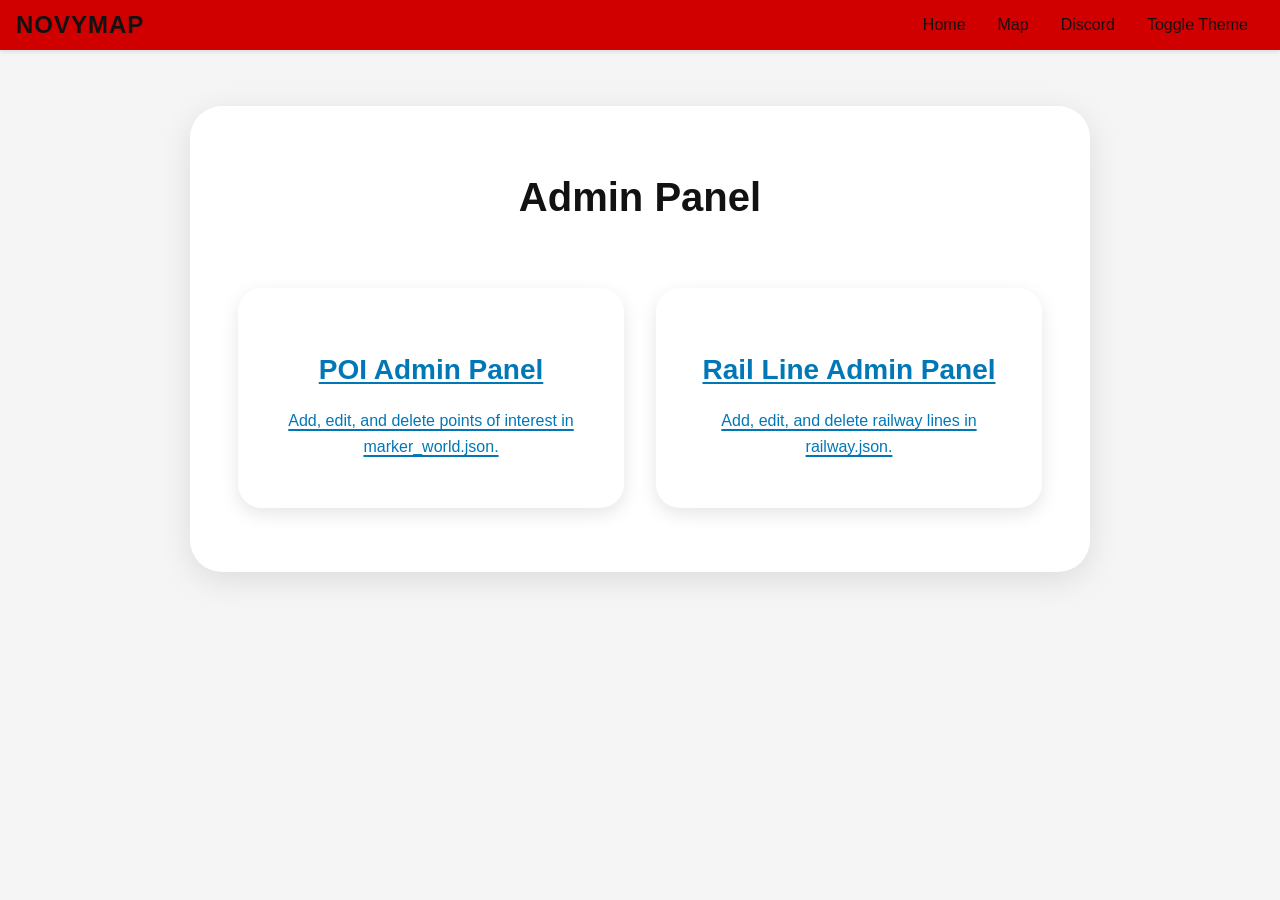
<file: admin/index.html>
<!DOCTYPE html>
<html lang="en">
<head>
    <meta charset="UTF-8">
    <meta name="viewport" content="width=device-width, initial-scale=1.0">
    <title>Admin Panel : Home Page</title>
    <link rel="stylesheet" href="../shared/nav.css">
    <link rel="stylesheet" href="../shared/sitewide.css">
    <link rel="icon" type="image/png" href="../shared/novymap-qvh.png">
</head>
<body>

    <div class="nav">
        <input type="checkbox" id="nav-check">
        <div class="nav-header">
            <div class="nav-title">
                novymap
            </div>
        </div>
        <div class="nav-btn">
            <label for="nav-check">
                <span></span>
                <span></span>
                <span></span>
            </label>
        </div>
        <div class="nav-links">
            <a href="../index.html">Home</a>
            <a href="/map/index.html">Map</a>
            <a href="https://discord.gg/NSdnxsjA8y">Discord</a>
            <a href="javascript:void(0);" onclick="toggleTheme()">Toggle Theme</a>
        </div>
    </div>

    <div class="center">
        <div class="settings-container-top">
            <h1 class="qvhtile">Admin Panel</h1>
            <div class="feature-grid">
                <a href="poi/index.html" class="feature-card">
                    <h3>POI Admin Panel</h3>
                    <p>Add, edit, and delete points of interest in marker_world.json.</p>
                </a>
                <a href="lines/index.html" class="feature-card">
                    <h3>Rail Line Admin Panel</h3>
                    <p>Add, edit, and delete railway lines in railway.json.</p>
                </a>
            </div>
        </div>
    </div>

    <script src="../shared/theme.js"></script>
</body>
</html>
</file>
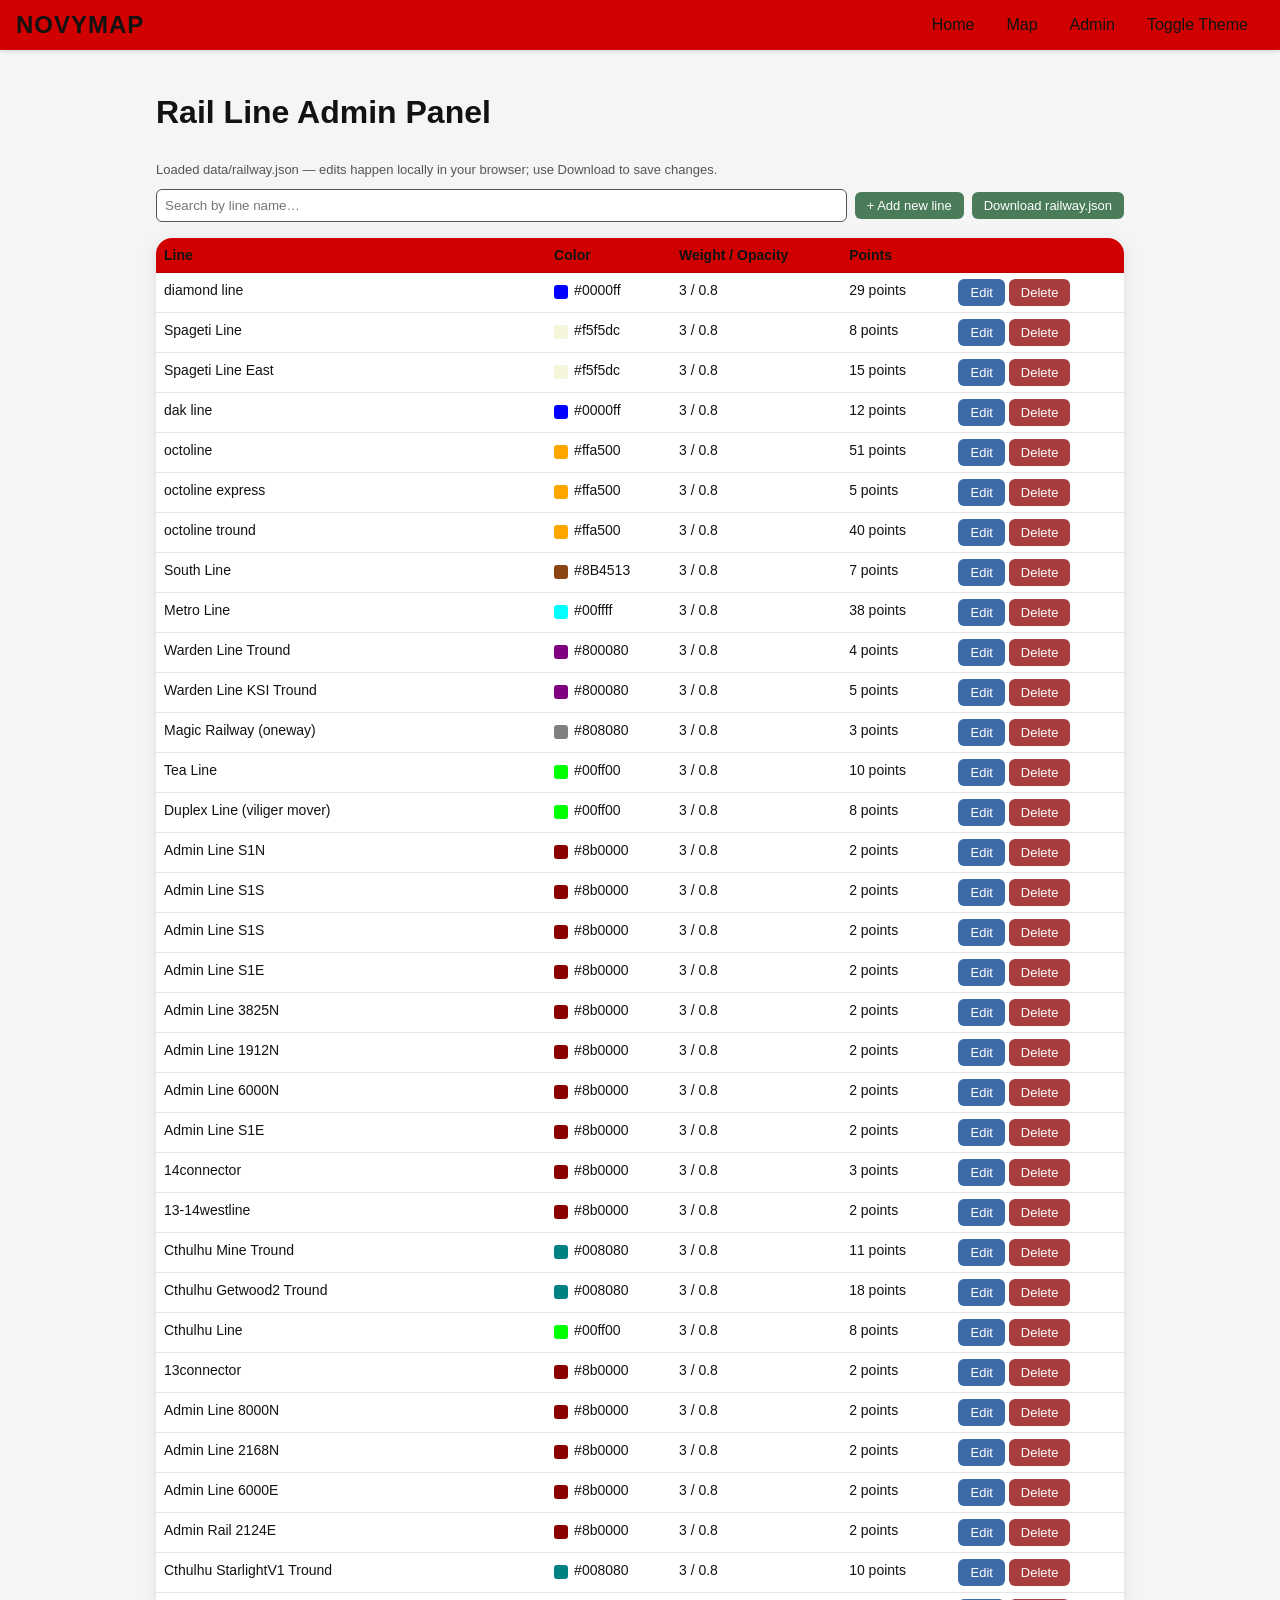
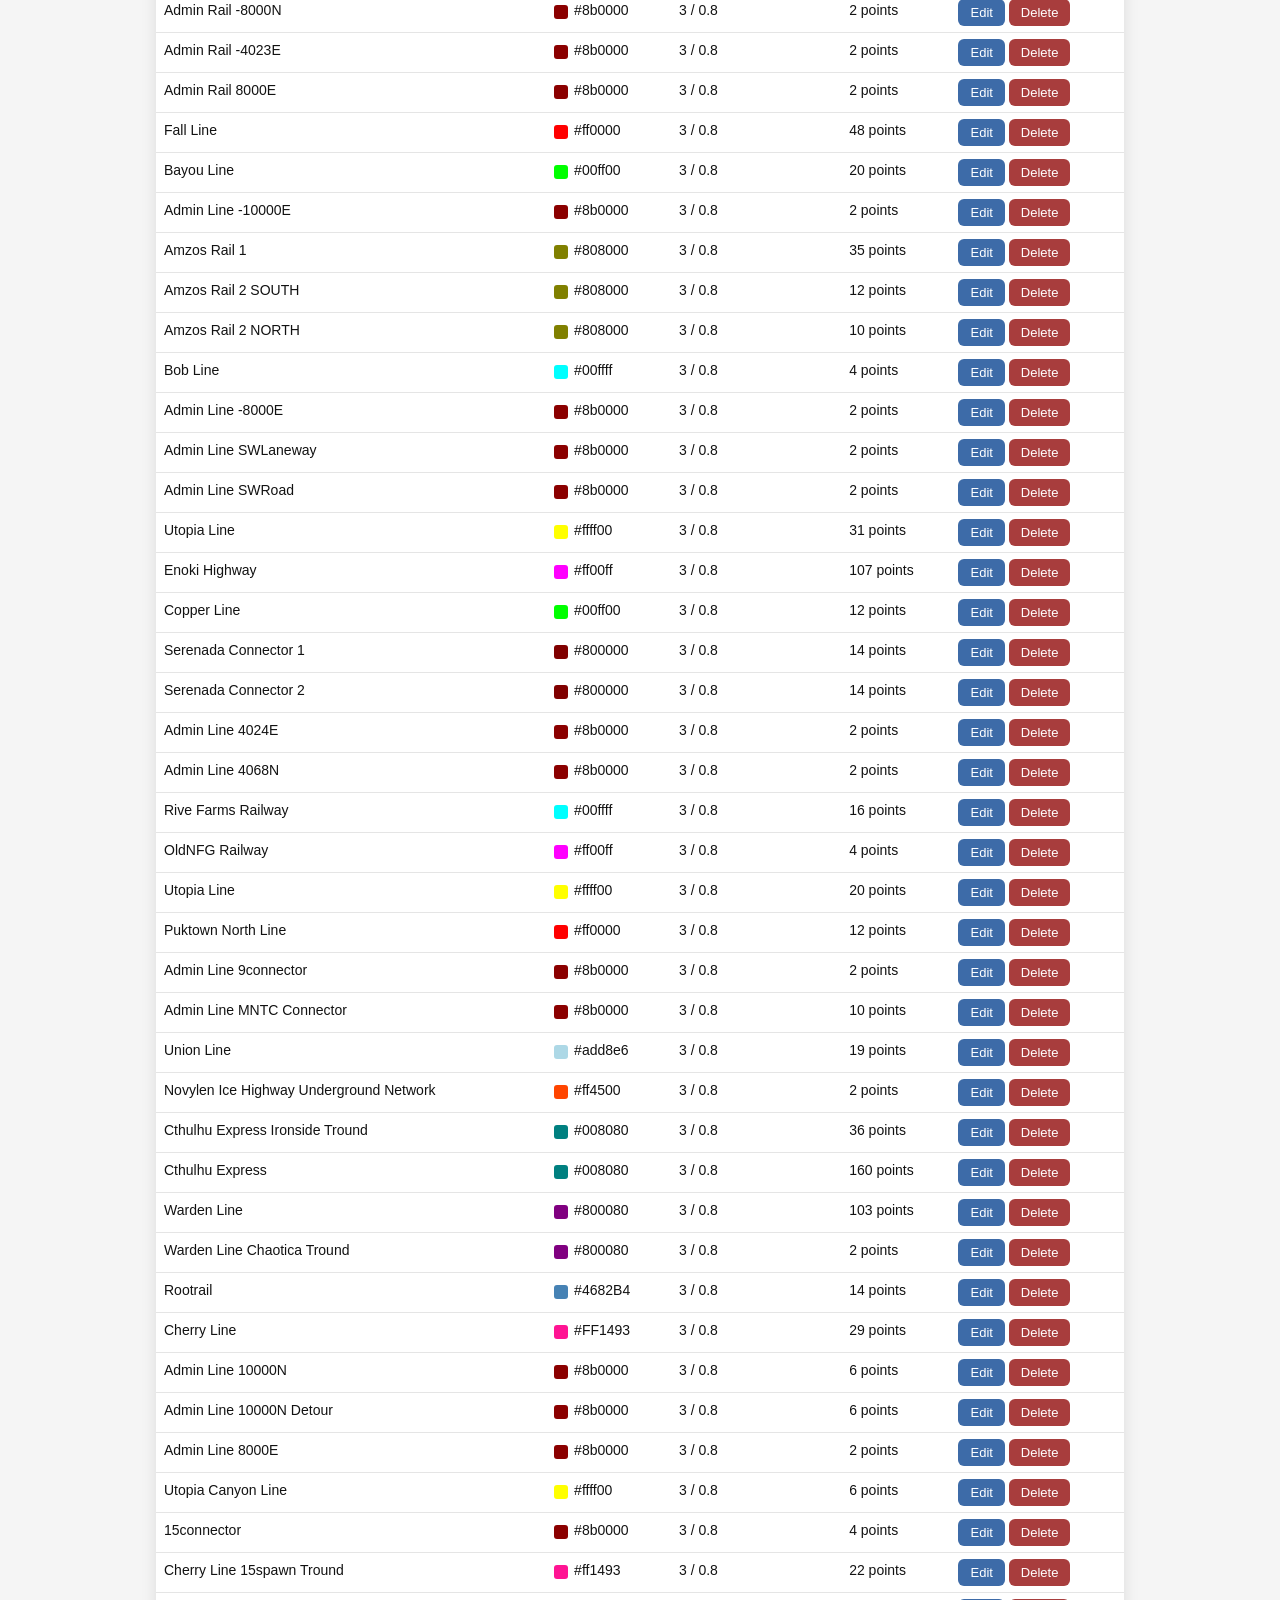
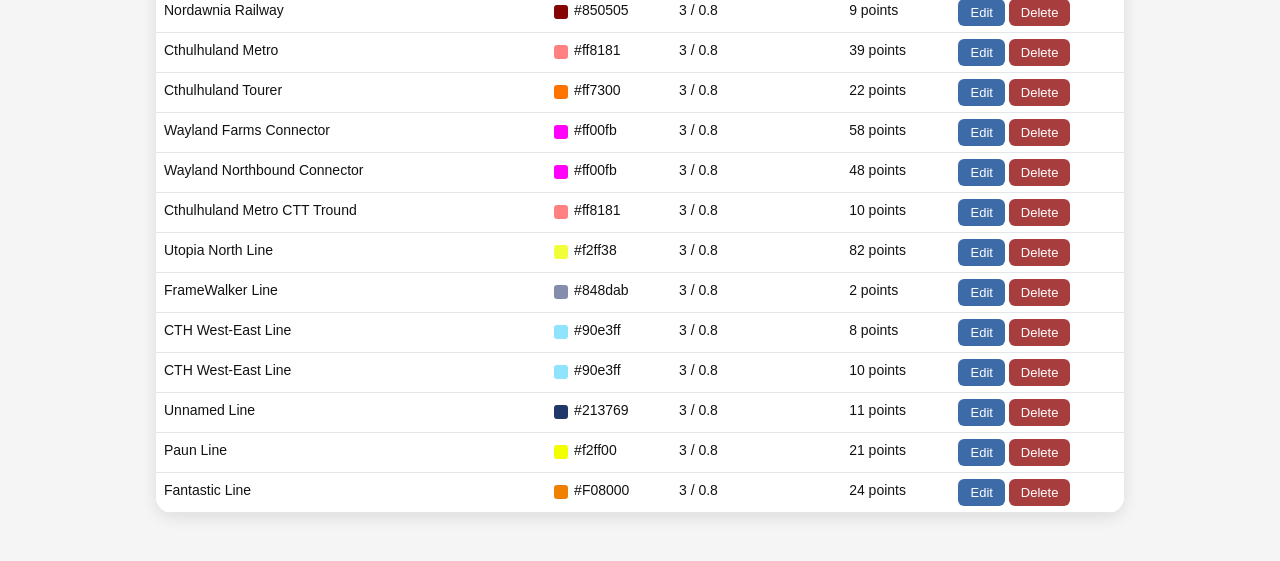
<file: admin/lines.html>
<!DOCTYPE html>
<html lang="en">
<head>
    <meta charset="UTF-8">
    <meta name="viewport" content="width=device-width, initial-scale=1.0">
    <title>Admin Panel : Rail Line Admin Panel</title>
    <link rel="stylesheet" href="../shared/nav.css">
    <link rel="stylesheet" href="../shared/sitewide.css">
    <link rel="icon" type="image/png" href="../shared/novymap-qvh.png">
    <style>
        .admin-wrap { width: 100%; max-width: 1000px; margin: 0 auto; padding: 1rem 1rem 3rem; }
        .admin-toolbar { display: flex; gap: 0.5rem; flex-wrap: wrap; align-items: center; margin-bottom: 1rem; }
        .admin-toolbar input[type="text"] { flex: 1; min-width: 200px; padding: 8px; border-radius: 6px; border: 1px solid var(--muted-text); background: var(--card-bg); color: var(--text); }
        table.poi-table { width: 100%; border-collapse: collapse; font-size: 14px; }
        table.poi-table th, table.poi-table td { border-bottom: 1px solid var(--card-shadow); padding: 6px 8px; text-align: left; vertical-align: top; }
        table.poi-table tr:hover { background: rgba(128,128,128,0.08); }
        .btn { padding: 6px 12px; border: none; border-radius: 6px; cursor: pointer; color: #fff; font-size: 13px; }
        .btn-edit { background: #3d6ba8; }
        .btn-delete { background: #a83d3d; }
        .btn-add { background: #4a7c59; }
        .btn-save { background: #4a7c59; }
        .btn-cancel { background: #666; }
        .swatch { display: inline-block; width: 14px; height: 14px; border-radius: 3px; margin-right: 6px; vertical-align: middle; }
        .poi-form { display: grid; grid-template-columns: repeat(auto-fit, minmax(160px, 1fr)); gap: 8px; margin: 12px 0; background: var(--card-bg); padding: 12px; border-radius: 8px; }
        .poi-form label { display: flex; flex-direction: column; font-size: 12px; color: var(--muted-text); }
        .poi-form input, .poi-form textarea { margin-top: 4px; padding: 6px; border-radius: 4px; border: 1px solid var(--muted-text); background: var(--background); color: var(--text); font-family: inherit; }
        .poi-form textarea { grid-column: 1 / -1; min-height: 90px; font-family: monospace; }
        .poi-form-actions { grid-column: 1 / -1; display: flex; gap: 8px; }
        #status-msg { margin: 8px 0; color: var(--muted-text); font-size: 13px; }
    </style>
</head>
<body>

    <div class="nav">
        <input type="checkbox" id="nav-check">
        <div class="nav-header"><div class="nav-title">novymap</div></div>
        <div class="nav-btn"><label for="nav-check"><span></span><span></span><span></span></label></div>
        <div class="nav-links">
            <a href="../home/">Home</a>
            <a href="../">Map</a>
            <a href="./">Admin</a>
            <a href="javascript:void(0);" onclick="toggleTheme()">Toggle Theme</a>
        </div>
    </div>

    <div class="admin-wrap">
        <h1 class="qvhtile">Rail Line Admin Panel</h1>
        <p id="status-msg">Loading data/railway.json…</p>

        <div class="admin-toolbar">
            <input type="text" id="search-box" placeholder="Search by line name…">
            <button class="btn btn-add" id="add-new-btn">+ Add new line</button>
            <button class="btn btn-save" id="download-btn">Download railway.json</button>
        </div>

        <div id="form-container"></div>

        <table class="poi-table">
            <thead>
                <tr><th>Line</th><th>Color</th><th>Weight / Opacity</th><th>Points</th><th></th></tr>
            </thead>
            <tbody id="poi-rows"></tbody>
        </table>
    </div>

    <script src="../shared/theme.js"></script>
    <script src="lines.js"></script>
</body>
</html>
</file>
<file: shared/nav.css>
/* Modern navbar styling matching the theme variables and dark/light toggling */

/* Global resets */
* {
  box-sizing: border-box;
}
html, body {
  overflow-x: hidden;
  margin: 0;
  padding: 0;
}

/* Hide the native checkbox */
#nav-check {
  display: none;
}

/* Base Navbar */
.nav {
  height: 50px;
  width: 100%;
  background-color: var(--accent);
  box-shadow: 0 2px 4px var(--card-shadow);
  position: relative;
  z-index: 1000;
  display: flex;
  align-items: center;
  padding: 0 1rem;
  animation: fadeDown var(--transition) both;
}

@keyframes fadeDown {
  from { opacity: 0; transform: translateY(-10px); }
  to   { opacity: 1; transform: translateY(0); }
}

/* Brand / Title */
.nav-header {
  display: flex;
  align-items: center;
}

.nav-title {
  font-size: 1.5rem;
  color: var(--text);
  font-weight: 700;
  text-transform: uppercase;
  letter-spacing: 1px;
}

/* Nav Links */
.nav-links {
  margin-left: auto;
  display: flex;
  align-items: center;
}

.nav-links > a {
  padding: 0.75rem 1rem;
  text-decoration: none;
  color: var(--text);
  font-size: 1rem;
  transition: background-color var(--transition), color var(--transition);
  border-radius: 0.5rem;
}

.nav-links > a:hover,
.nav-links > a:focus {
  background-color: rgba(255, 255, 255, 0.1);
  color: var(--primary);
  outline: none;
}

/* Hamburger Button (mobile) */
.nav-btn {
  display: none;
}

.nav-btn > label {
  display: none;
  cursor: pointer;
  padding: 0.75rem;
  border-radius: 0.5rem;
  transition: background-color var(--transition);
}

.nav-btn > label:hover {
  background-color: rgba(255, 255, 255, 0.1);
}

.nav-btn span {
  display: block;
  width: 25px;
  height: 2px;
  background-color: var(--text);
  margin: 4px 0;
  transition: transform var(--transition), opacity var(--transition);
}

/* Responsive: mobile toggle */
@media (max-width: 768px) {
  .nav {
    padding-left: 1rem;
  }
  .nav-btn {
    display: block;
    position: absolute;
    right: 0;
    top: 0;
    height: 50px;
    display: flex;
    align-items: center;
  }
  .nav-btn > label {
    display: block;
  }
  .nav-links {
    position: absolute;
    top: 50px;
    left: 0;
    width: 100vw;
    background-color: var(--surface-bg);
    flex-direction: column;
    align-items: flex-start;
    overflow: hidden;
    max-height: 0;
    transition: max-height var(--transition) ease-in;
  }
  .nav-links > a {
    width: 100%;
    color: var(--text);
  }
  /* Toggle checked */
  #nav-check:checked ~ .nav-links {
    max-height: calc(100vh - 50px);
  }
  /* Animate hamburger to X on open */
  #nav-check:checked + .nav-header + .nav-btn label span:nth-child(1) {
    transform: translateY(6px) rotate(45deg);
  }
  #nav-check:checked + .nav-header + .nav-btn label span:nth-child(2) {
    opacity: 0;
  }
  #nav-check:checked + .nav-header + .nav-btn label span:nth-child(3) {
    transform: translateY(-6px) rotate(-45deg);
  }
}

/* Reduced motion support */
@media (prefers-reduced-motion: reduce) {
  .nav,
  .nav-links {
    animation-duration: 0.01ms !important;
    transition-duration: 0.01ms !important;
  }
}
</file>
<file: shared/sitewide.css>
/* Modernized CSS with easy dark/light toggling via CSS variables */

/* Default (dark) theme variables */
:root {
  --background: #121212;
  --surface-bg: #1e1e1e;
  --accent: #e63946;
  --primary: #ffb703;
  --secondary: #8ecae6;
  --link: #ffd166;
  --link-hover: #ffb703;
  --text: #f0f0f0;
  --muted-text: #a0a0a0;
  --card-bg: #1f1f1f;
  --card-shadow: rgba(0, 0, 0, 0.6);
  --transition: 0.3s ease;
}

/* Light theme overrides (add data-theme="light" on <html> or <body>) */
[data-theme="light"] {
  --background: #f5f5f5;
  --surface-bg: #ffffff;
  --accent: #d00000;
  --primary: #0077b6;
  --secondary: #0096c7;
  --link: #0077b6;
  --link-hover: #005f87;
  --text: #121212;
  --muted-text: #555555;
  --card-bg: #ffffff;
  --card-shadow: rgba(0, 0, 0, 0.1);
}

/* Global styles */
body {
  background-color: var(--background);
  font-family: 'Inter', sans-serif;
  color: var(--text);
  margin: 0;
  padding: 0;
  min-height: 100vh;
  line-height: 1.6;
  transition: background-color var(--transition), color var(--transition);
}

/* Link styling */
a {
  color: var(--link);
  text-decoration: underline;
  text-decoration-thickness: 2px;
  text-underline-offset: 3px;
  transition: color var(--transition);
}

a:hover {
  color: var(--link-hover);
}

a:focus {
  outline: 2px dashed var(--secondary);
  outline-offset: 2px;
}

/* Layout containers */
.container {
  display: grid;
  margin: 2vh;
  gap: 1rem;
}

.center {
  display: flex;
  align-items: center;
  justify-content: center;
  flex-direction: column;
  width: 100%;
  padding: 2rem;
}

/* Cards and items */
.item {
  margin: 10px;
  background-color: var(--accent);
  color: var(--text);
  padding: 0.6em 1em;
  font-size: 1.8em;
  font-weight: 600;
  text-align: center;
  border-radius: 1.25rem;
  box-shadow: 0 4px 12px var(--card-shadow);
  transition: transform var(--transition), box-shadow var(--transition), filter var(--transition);
  text-decoration: none;
}

.item:hover {
  transform: translateY(-4px);
  box-shadow: 0 8px 24px var(--card-shadow);
  filter: brightness(1.1);
}

/* Settings containers */
.settings-container-top,
.settings-container {
  display: flex;
  flex-direction: column;
  align-items: center;
  background-color: var(--surface-bg);
  width: 100vh;
  max-width: 88vw;
  box-shadow: 0 8px 32px var(--card-shadow);
  border-radius: 2rem;
  padding: 2rem;
  font-size: 1.25rem;
  margin: 1.5rem 0;
  animation: fadeIn 0.6s ease both;
}

@keyframes fadeIn {
  from { opacity: 0; transform: translateY(10px); }
  to { opacity: 1; transform: translateY(0); }
}

/* Forms and inputs */
.form {
  display: flex;
  flex-direction: column;
  align-items: center;
  width: 100%;
  font-size: 1.75rem;
}

.input,
.ta {
  width: 80%;
  max-width: 600px;
  padding: 0.75em;
  font-size: 1.25rem;
  border-radius: 0.75rem;
  text-align: left;
  border: 2px solid var(--muted-text);
  background-color: var(--card-bg);
  transition: border-color var(--transition), box-shadow var(--transition), background-color var(--transition);
  margin-top: 0.75rem;
  color: var(--text);
}

/* Hover effect for .input (use on buttons or inputs) */
.input:hover {
  background-color: var(--surface-bg);
  border-color: var(--primary);
  box-shadow: 0 0 8px var(--primary);
  cursor: pointer;
}

.input:focus,
.ta:focus {
  outline: none;
  border-color: var(--primary);
  box-shadow: 0 0 8px var(--primary);
}

.button {
    background-color: var(--primary);
    color: var(--text);
    padding: 0.5em 1em;
    border: none;
    border-radius: 0.5rem;
    cursor: pointer;
    transition: background-color var(--transition), transform var(--transition);
}

.button:hover {
    background-color: var(--accent);
    transform: translateY(-2px);
}

#submit-btn {
  background-color: var(--accent);
  color: var(--text);
  padding: 0.75em 1.5em;
  font-size: 1.25rem;
  border: none;
  border-radius: 1rem;
  cursor: pointer;
  transition: transform var(--transition), background-color var(--transition);
}

#submit-btn:hover {
  transform: translateY(-2px);
  background-color: var(--primary);
}

/* Tables */
table {
  border-collapse: collapse;
  width: 90%;
  margin: 5% auto 7.5 auto;
  font-size: 1rem;
  background-color: var(--card-bg);
  box-shadow: 0 4px 16px var(--card-shadow);
  border-radius: 1rem;
  overflow: hidden;
  animation: fadeInTable 0.8s ease both;
}

@keyframes fadeInTable {
  from { opacity: 0; }
  to { opacity: 1; }
}

th,
td {
  padding: 0.75em;
  text-align: left;
  border-bottom: 1px solid var(--muted-text);
}

th {
  background-color: var(--accent);
  color: var(--text);
}

tbody tr:nth-child(even) {
  background-color: var(--surface-bg);
}

tr:hover {
  background-color: var(--link-hover);
}

/* Suggestion cards */
.suggestions-container {
  display: flex;
  flex-direction: column;
  gap: 1.5em;
  width: 90%;
  margin: 2em auto;
}

.suggestion-card {
  background-color: var(--card-bg);
  border-radius: 1rem;
  padding: 1.5em;
  box-shadow: 0 6px 16px var(--card-shadow);
  color: var(--text);
  transition: transform var(--transition), box-shadow var(--transition);
}

.suggestion-card:hover {
  transform: translateY(-4px);
  box-shadow: 0 12px 24px var(--card-shadow);
}

.card-header .name {
  font-size: 1.75rem;
  font-weight: 700;
  color: var(--primary);
}

.card-header .created-at {
  font-size: 0.85rem;
  color: var(--muted-text);
}

.card-details,
.card-description,
.card-reason,
.card-status {
  margin: 0.75em 0;
  font-size: 1rem;
  color: var(--text);
}

.card-actions button {
  padding: 0.5em 1em;
  font-size: 0.95rem;
  border: none;
  border-radius: 0.75rem;
  cursor: pointer;
  transition: transform var(--transition), background-color var(--transition);
}

.card-actions .push { background-color: var(--secondary); color: var(--background); }
.card-actions .edit { background-color: #06d6a0; color: var(--background); }
.card-actions .deny { background-color: var(--accent); color: var(--text); }

.card-actions button:hover {
  transform: translateY(-2px);
}

/* Feature grid */
.feature-grid {
  display: grid;
  grid-template-columns: 1fr;
  gap: 2rem;
  margin: 2rem auto;
  padding: 0 1rem;
  max-width: 1200px;
}

.feature-card {
  background-color: var(--surface-bg);
  border-radius: 1.5rem;
  padding: 2rem;
  text-align: center;
  box-shadow: 0 6px 18px var(--card-shadow);
  transition: transform var(--transition), box-shadow var(--transition);
}

.feature-card h3 {
  font-size: 1.75rem;
  margin-bottom: 0.5rem;
}

.feature-card p {
  font-size: 1rem;
  margin-bottom: 1rem;
}

.feature-card a {
  color: var(--link);
  position: relative;
}

.feature-card a::after {
  content: '';
  position: absolute;
  width: 0;
  height: 2px;
  bottom: -4px;
  left: 50%;
  background-color: var(--link-hover);
  transition: width var(--transition), left var(--transition);
}

.feature-card a:hover::after {
  width: 100%;
  left: 0;
}

.feature-card:hover {
  transform: translateY(-5px);
  box-shadow: 0 12px 24px var(--card-shadow);
}

.feature-card.disabled {
  opacity: 0.5;
  cursor: not-allowed;
}

.feature-card.disabled::before {
  font-size: 1.25rem;
}

/* Footer */
.footer {
  background-color: var(--surface-bg);
  color: var(--muted-text);
  text-align: center;
  padding: 1rem 0;
  border-top: 1px solid var(--muted-text);
  font-size: 0.9rem;
}

.footer p a {
  color: var(--link);
  transition: color var(--transition);
}

.footer p a:hover {
  color: var(--link-hover);
}

/* Responsive tweaks */
@media (min-width: 600px) {
  .feature-grid { grid-template-columns: repeat(2, 1fr); }
}

@media (min-width: 1200px) {
  .container { grid-template-columns: repeat(3, 1fr); margin: 0 5vw; }
  .item { width: auto; }
}

/* Reduced-motion support */
@media (prefers-reduced-motion: reduce) {
  * {
    animation-duration: 0.01ms !important;
    transition-duration: 0.01ms !important;
  }
}
</file>
